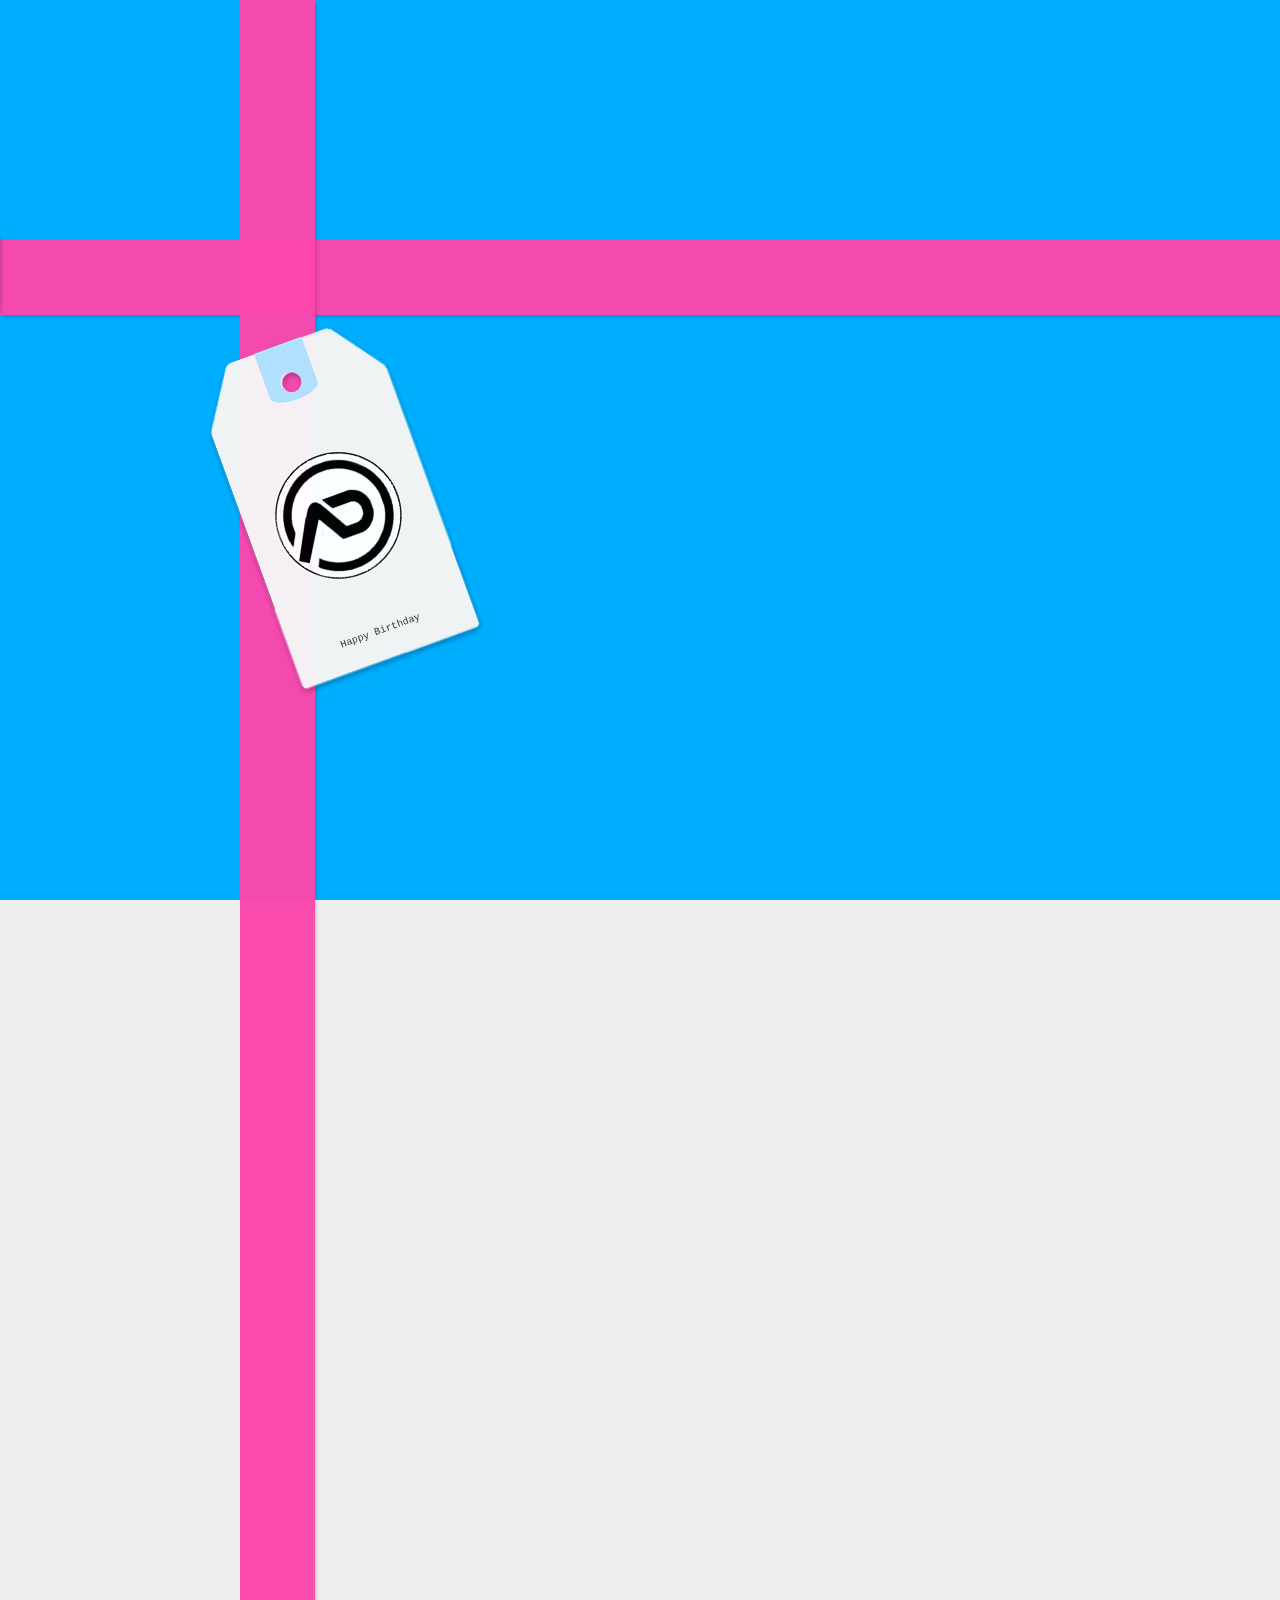
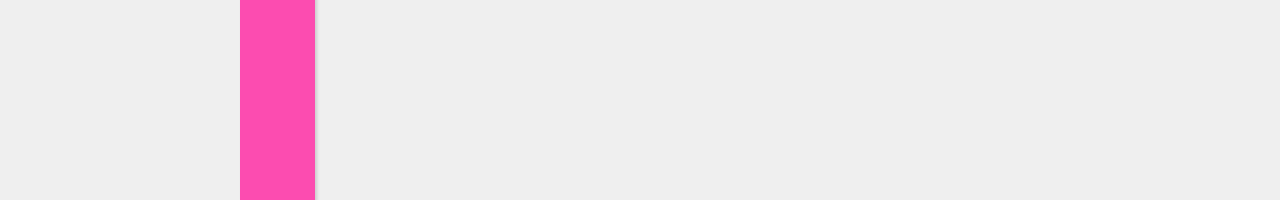
<file: index.html>
<!DOCTYPE html>
<html lang="en">

<head>
  <meta charset="UTF-8">
  <meta name="viewport" content="width=device-width, initial-scale=1.0">
  <title>Birthday Gift</title>
  <link rel="stylesheet" href="./assets/style.css">
  <link rel="apple-touch-icon" sizes="180x180" href="./assets/apple-touch-icon.png">
  <link rel="icon" type="image/png" sizes="32x32" href="./assets/favicon-32x32.png">
  <link rel="icon" type="image/png" sizes="16x16" href="./assets/favicon-16x16.png">
  <link rel="manifest" href="./assets/site.webmanifest">
</head>

<body>
  <!-- partial:index.partial.html -->
  <section id="js-main" class="main">
    <div class="box">
      <div class="box__item box__item--base"></div>
      <div class="box__item box__item--left"></div>
      <div class="box__item box__item--right"></div>
      <div class="box__item box__item--top"></div>
      <div class="box__item box__item--bottom"></div>
      <div class="box__item box__item--shadow"></div>
    </div>
    <a href="./fireworks" target="_blank" id="js-icon1" class="box-icon box-icon--one">
      <div class="box-icon__content">
        <img id="circle2" src="./assets/circle2.png" width="100%">
      </div>
      <div class="box-icon__shadow"></div>
    </a>
    <a href="./card" target="_blank" id="js-icon2" class="box-icon box-icon--two">
      <div id="fw" class="box-icon__content">
        <img id="circle1" src="./assets/circle1.png" width="100%">
      </div>
      <div class="box-icon__shadow"></div>
    </a>
    <a href="./gallery" target="_blank" id="js-icon3" class="box-icon box-icon--three">
      <div class="box-icon__content">
        <img id="circle3" src="./assets/circle3.png" width="100%">
      </div>
      <div class="box-icon__shadow"></div>
    </a>
    <div id="js-cover-place" class="cover-place">
      <div id="js-cover" class="cover">
        <div class="cover__item cover__item--base">
          <div id="js-base-shadow" class="cover__item__shadow"></div>
        </div>
        <div class="cover__item cover__item--left"></div>
        <div class="cover__item cover__item--bottom">
          <div id="js-bottom-shadow" class="cover__item__shadow"></div>
        </div>
      </div>
    </div>
    <div id="js-left-peel" class="peel-item peel-item--left">
      <div class="peel-item__bg">
        <div id="js-left-inner" class="peel-item__bg__inner"></div>
      </div>
      <div class="peel-item__white"></div>
      <div class="peel-item__gradient"></div>
    </div>
    <div id="js-right-peel" class="peel-item peel-item--right">
      <div class="peel-item__bg">
        <div id="js-right-inner" class="peel-item__bg__inner"></div>
      </div>
      <div class="peel-item__white"></div>
      <div class="peel-item__gradient"></div>
    </div>
    <div id="js-line1" class="line-item line-item--hor"></div>
    <div id="js-line2" class="line-item line-item--vert">
      <div class="bow">
        <div class="bow__content"></div>
        <div class="threads">
          <div class="thread-left">
            <div class="thread-left__content"></div>
          </div>
          <div class="thread-right">
            <div class="thread-right__content"></div>
          </div>
        </div><a href="./" id="js-tag" class="tag">
          <div class="tag__content"></div>
          <div class="tag__text">Happy Birthday</div>
        </a>
      </div>
    </div>
    <div id="js-scroll-suggest" class="scroll-suggest">
      <div class="scroll-suggest__content"></div>
    </div>
    <div id="js-scroll-suggest-mask" class="scroll-suggest scroll-suggest--mask">
      <div class="scroll-suggest__content"></div>
    </div>
  </section>
  <!-- partial -->
  <script src='https://cdnjs.cloudflare.com/ajax/libs/jquery/2.1.3/jquery.min.js'></script>
  <script src='https://s3-us-west-2.amazonaws.com/s.cdpn.io/6859/tweenmax.min.js'></script>
  <script src='https://s3-us-west-2.amazonaws.com/s.cdpn.io/6859/jquery.superscrollorama.js'></script>
  <script src='https://s3-us-west-2.amazonaws.com/s.cdpn.io/6859/iscroll.js'></script>
  <script src="./assets/script.js"></script>

</body>

</html>
</file>
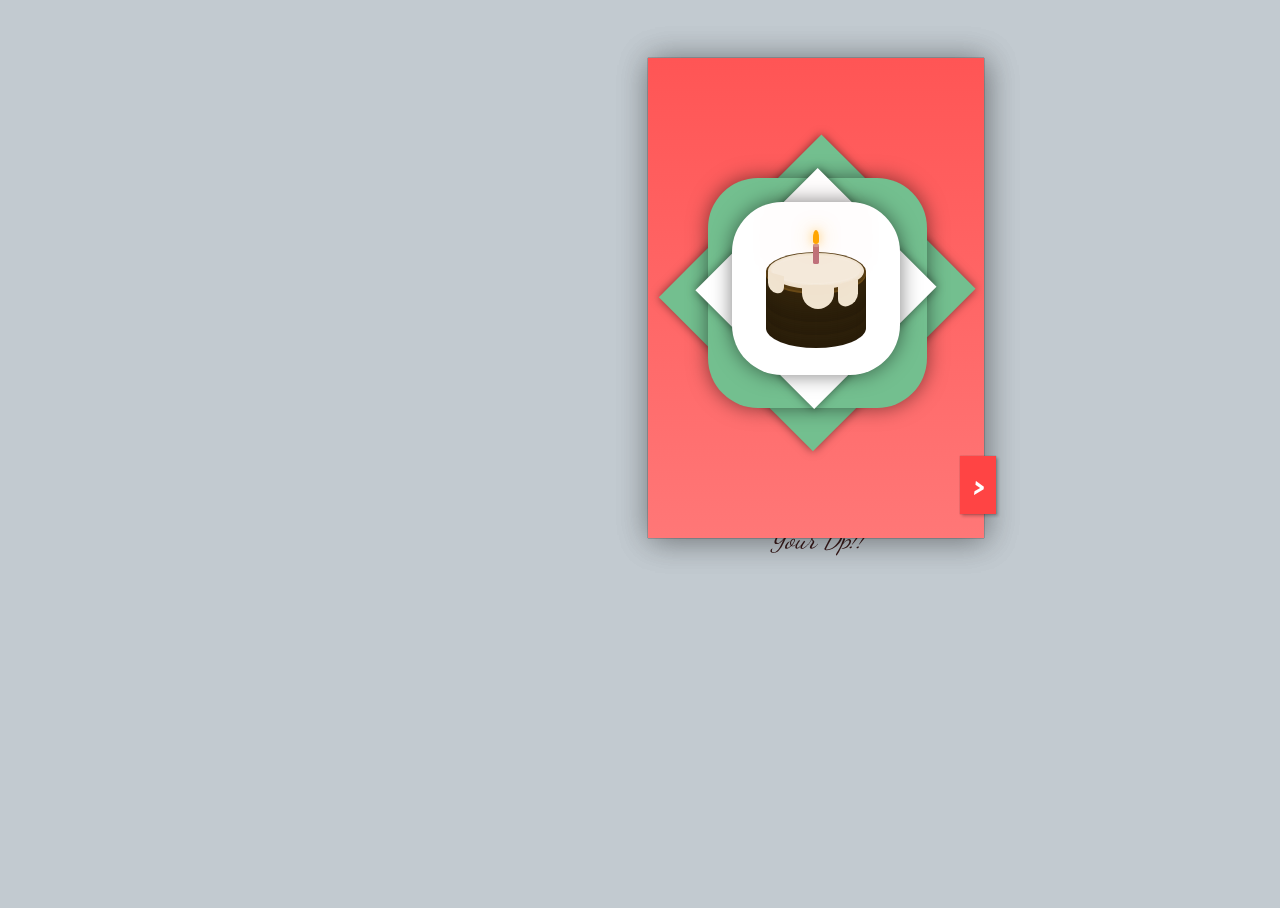
<file: card/index.html>
<!DOCTYPE html>
<html lang="en" >
<head>
  <meta charset="UTF-8">
  <meta name="viewport" content="width=device-width, initial-scale=1.0">
  <title>Birthday Card</title>
  <link rel="apple-touch-icon" sizes="180x180" href="../assets/apple-touch-icon.png">
  <link rel="icon" type="image/png" sizes="32x32" href="../assets/favicon-32x32.png">
  <link rel="icon" type="image/png" sizes="16x16" href="../assets/favicon-16x16.png">
  <link rel="manifest" href="../assets/site.webmanifest">
  <link rel="stylesheet" href="./style.css">
</head>
<body>
<!-- partial:index.partial.html -->
<audio autoplay id="bs_audio" src="./audio/birthday_song.mp3"></audio>
<div id="card">
    <div id="card-inside">
      <div class="wrap">
        <p>Hey Anmol,</p>
        <p>Cheers to the times we lived, N gonna live. No matter what we are never apart. </p>
        <p>That no matter what i m jus a call/text to have those boosting talks & sharing Smiles!! <br>This is probably the best gift I can give you, my word...</p>
        <p>Happiest Birthday Ammya , Even if we are there not our presence is inevitable in your Heart. I Love you. Always
        </p>
        <p class="signed">Your Dp!!</p>
        
      </div>
    </div>

    <div id="card-front">
      <div class="wrap">
          <div class="front">
            <div class="cover-shape-large">
              <div class="shape-diamond"></div>
              <div class="shape-block"></div>
            </div>
            <div class="cover-shape-small">
              <div class="shape-diamond"></div>
              <div class="shape-block">
                <div class="cake">
                  <div class="layer layer-bottom"></div>
                  <div class="layer layer-middle"></div>
                  <div class="layer layer-top"></div>
                  <div class="icing"></div>
                  <div class="drip drip1"></div>
                  <div class="drip drip2"></div>
                  <div class="drip drip3"></div>
                  <div class="candle">
                    <div class="flame"></div>
                  </div>
                </div>
              </div>
            </div>
          </div>
      </div>
      <button id="open">&gt;</button>
      <button id="close">&lt;</button>
    </div>
  </div>
<!-- partial -->
  <script  src="./script.js"></script>
  <script>
    window.onload = function () {
        document.getElementById("bs_audio").play();
      }
  </script>
</body>
</html>
</file>
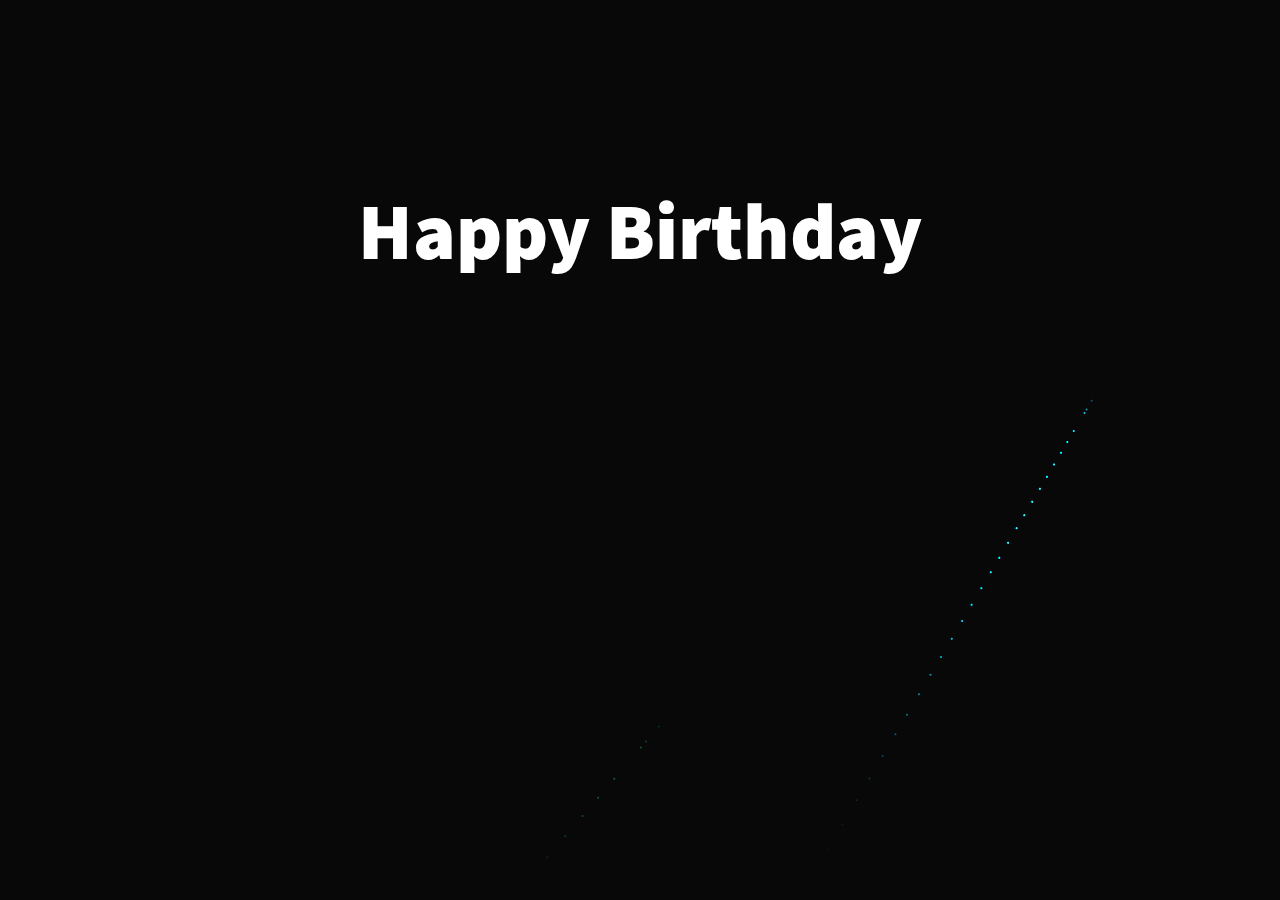
<file: fireworks/index.html>
<!DOCTYPE html>
<html lang="en" >
<head>
  <meta charset="UTF-8">
  <meta name="viewport" content="width=device-width, initial-scale=1.0">
  <title>Fireworks</title>
  <link rel="apple-touch-icon" sizes="180x180" href="../assets/apple-touch-icon.png">
  <link rel="icon" type="image/png" sizes="32x32" href="../assets/favicon-32x32.png">
  <link rel="icon" type="image/png" sizes="16x16" href="../assets/favicon-16x16.png">
  <link rel="manifest" href="../assets/site.webmanifest">
  <link rel='stylesheet' href='https://fonts.googleapis.com/css?family=Source+Sans+Pro:900'><link rel="stylesheet" href="./style.css">

</head>
<body>
<!-- partial:index.partial.html -->
<audio id="fw_audio" src="./audio/fireworks.mp3" loop="loop"></audio>
<h1>Happy Birthday <div id="name"></div></h1>
<canvas id="birthday"></canvas>
<!-- partial -->
  <script  src="./script.js"></script>
  <script>
    var array = ['Anmol ','Ammya ','Rotlu ','Chacchi ','Gaddar ','Virat ki Deewani','Kuttuuu','Gadi ki Dushman'];
    var emojis = ['👩','😄😄','😣😣😢','👱‍♀️','😖🧐🤨','😍😍🤩','🐶🐶','🛵🛵']
    var i = 0;
    var nameH1 = document.getElementById('name');
      setInterval(function () {
        name = array[i%array.length] + emojis[i % emojis.length];
        nameH1.textContent = name;
        i++;
      }, 2000);s
      window.onload = function () {
          document.getElementById("fw_audio").play();
        }
  </script>
</body>
</html>
</file>
<file: assets/style.css>
* {
    -moz-box-sizing: border-box;
    box-sizing: border-box
}

body,html {
    min-width: 100%;
    margin: 0;
    padding: 0;
    overflow: hidden
}

body {
    background: #efefef;
    width: 100%;
    height: 100%;
    font-family: monospace
}

body,section {
    min-height: 100%
}

html {
    height: 100%;
    min-height: 100%
}


.curtain {
    background: #fff;
    position: absolute;
    z-index: 50;
    width: 100%;
    height: 100%;
    top: 0;
    left: 0
}

.scroll-suggest {
    width: 25px;
    position: absolute;
    z-index: 40;
    bottom: 8px;
    left: 50%;
    background: url(https://s3-us-west-2.amazonaws.com/s.cdpn.io/6859/scroll-suggest_1.svg) no-repeat center center;
    background-size: 100% 100%;
    opacity: .25;
    -webkit-transform: translateY(-5px);
    -ms-transform: translateY(-5px);
    transform: translateY(-5px)
}

.scroll-suggest__content {
    padding-bottom: 184.6153846%
}

.scroll-suggest--mask {
    z-index: 20;
    opacity: 1;
    width: 64px;
    height: 64px;
    bottom: 0;
    margin-left: -21px;
    background: #00aeff
}

.thread-left {
    width: 64px;
    background: url(https://s3-us-west-2.amazonaws.com/s.cdpn.io/6859/thread1.svg) no-repeat center center;
    background-size: 100% 100%
}

.thread-left__content {
    padding-bottom: 100%
}

.thread-right {
    width: 16px;
    background: url(https://s3-us-west-2.amazonaws.com/s.cdpn.io/6859/thread2.svg) no-repeat center center;
    background-size: 100% 100%
}

.thread-right__content {
    padding-bottom: 316.6666667%
}

.tag {
    width: 200px;
    position: absolute;
    background: url(./tag.png) no-repeat center center;
    background-size: 100% 100%;
    display: block
}

.ie .tag {
    background-image: url(./tag.png)
}

.tag__content {
    padding-bottom: 180%
}

.tag__text {
    position: absolute;
    bottom: 32px;
    width: 100%;
    text-align: center;
    font-size: 10px
}

.bow {
    width: 480px;
    position: absolute;
    left: -200px;
    top: 156px;
    opacity: .98;
    background: url(https://s3-us-west-2.amazonaws.com/s.cdpn.io/6859/bow.svg) no-repeat center center;
    background-size: auto 100%
}

.bow__content {
    padding-bottom: 58.7360595%
}

.bow .tag {
    top: 168px;
    left: 152px;
    -webkit-transform: rotate(-20deg);
    -ms-transform: rotate(-20deg);
    transform: rotate(-20deg);
    -webkit-transform-origin: center 64px;
    -ms-transform-origin: center 64px;
    transform-origin: center 64px;
    z-index: 1
}

.bow .thread-left,.bow .thread-right {
    position: absolute;
    top: 160px;
    left: 193px;
    z-index: 2
}

.bow .thread-right {
    z-index: 0;
    left: 261px;
    top: 156px
}

.line-item {
    background: rgba(252,70,173,.97);
    position: absolute;
    z-index: 30;
    box-shadow: 2px 2px 3px rgba(0,0,0,.15)
}

.line-item:after,.line-item:before {
    content: '';
    box-shadow: inherit;
    background: inherit;
    position: absolute;
    width: inherit;
    height: inherit
}

.line-item--vert {
    left: 240px;
    top: 0;
    width: 75px;
    height: 100%;
    -webkit-transform-origin: center top;
    -ms-transform-origin: center top;
    transform-origin: center top
}

.line-item--vert:before {
    top: -100%;
    box-shadow: 2px -3px 3px rgba(0,0,0,.15)
}

.line-item--vert:after {
    top: 100%
}

.line-item--hor {
    width: 100%;
    left: 0;
    height: 75px;
    top: 240px
}

.line-item--hor:before {
    left: -100%;
    box-shadow: 2px -3px 3px rgba(0,0,0,.15)
}

.line-item--hor:after {
    left: 100%
}

.svg-icon--twitter {
    fill: #00aeff
}

.svg-icon--dribbble {
    fill: #fc46ad
}

.svg-icon--github {
    fill: #4d4d4d
}

.box-icon {
    width: 7.5%;
    display: block;
    position: absolute;
    top: 50%;
    left: 50%;
    margin-top: -3.75%
}

.box-icon--one {
    margin-left: -18.75%
}

.box-icon--two {
    margin-left: -3.75%
}

.box-icon--three {
    margin-left: 11.25%
}

.box-icon__content {
    padding-bottom: 0;
    z-index: 1;
    position: relative;
    border-radius: 50%;
    box-shadow: 2px 2px 2px rgba(0,0,0,.3)
}

.box-icon__content:hover {
    cursor: pointer
}

/* .box-icon__content:hover .svg-icon--twitter {
    fill: #00a7f5
} */

/* .box-icon__content:hover .svg-icon--dribbble {
    fill: #fc2da2
} */

/* .box-icon__content:hover .svg-icon--github {
    fill: #404040
} */

.box-icon__shadow {
    content: '';
    position: absolute;
    z-index: 0;
    top: 32%;
    left: 35%;
    height: 100%;
    width: 200%;
    background: url(https://s3-us-west-2.amazonaws.com/s.cdpn.io/6859/icon-gradient.svg) no-repeat left top;
    background-size: 100% 100%;
    -webkit-transform: rotate(20deg);
    -ms-transform: rotate(20deg);
    transform: rotate(20deg)
}

.box-icon svg {
    width: 100%;
    height: 100%;
    position: absolute;
    display: block
}

.box {
    -webkit-transform-style: preserve3d;
    -ms-transform-style: preserve3d;
    transform-style: preserve3d;
    position: absolute;
    top: 12px;
    left: 12px;
    bottom: 12px;
    right: 12px;
    -webkit-perspective: 1000px;
    -ms-perspective: 1000px;
    perspective: 1000px
}

.box__item {
    position: absolute
}

.box__item:after {
    content: '';
    position: absolute;
    top: 0;
    left: 0;
    width: 100%;
    height: 100%;
    background: url(https://s3-us-west-2.amazonaws.com/s.cdpn.io/6859/shadow-mask.png) no-repeat center center;
    opacity: .12;
    background-size: 100% 100%
}

.box__item--shadow {
    height: 100%;
    width: 100%;
    background: url(https://s3-us-west-2.amazonaws.com/s.cdpn.io/6859/box-shadow.png) no-repeat left center;
    background-size: auto 100%;
    box-shadow: none
}

@media only screen and (-webkit-min-device-pixel-ratio: 2),(min-resolution:144dpi) {
    .box__item--shadow {
        background:url(https://s3-us-west-2.amazonaws.com/s.cdpn.io/6859/box-shadow@2x.png) no-repeat left center;
        background-size: auto 100%
    }
}

.box__item--shadow:after {
    display: none
}

.box__item--base {
    left: 12.95%;
    right: 12.95%;
    top: 12.95%;
    bottom: 12.95%;
    background: #e3e3e3;
    background: -webkit-gradient(linear,left top,right top,color-stop(0%,#dfdfdf),color-stop(100%,#ededed));
    background: -webkit-linear-gradient(left,#dfdfdf 0,#ededed 100%);
    background: linear-gradient(to right,#dfdfdf 0,#ededed 100%)
}

.box__item--base:after {
    display: none
}

.box__item--left {
    top: 0;
    left: 0;
    background: #fff;
    background: -webkit-gradient(linear,left top,right top,color-stop(0%,#fff),color-stop(100%,#e1e1e1));
    background: -webkit-linear-gradient(left,#fff 0,#e1e1e1 100%);
    background: linear-gradient(to right,#fff 0,#e1e1e1 100%)
}

.box__item--right {
    top: 0;
    right: 0;
    background-image: -webkit-linear-gradient(0deg,#fff 0,#e8e8e8 100%);
    background-image: -webkit-linear-gradient(180deg,#fff 0,#e8e8e8 100%);
    background-image: linear-gradient(-90deg,#fff 0,#e8e8e8 100%)
}

.box__item--right:after {
    opacity: .02
}

.box__item--left,.box__item--right {
    height: 100%;
    width: 12.95%
}

.box__item--top {
    -webkit-transform: rotateX(-75.5deg);
    -ms-transform: rotateX(-75.5deg);
    transform: rotateX(-75.5deg);
    -webkit-transform-origin: 50% top;
    -ms-transform-origin: 50% top;
    transform-origin: 50% top;
    top: 0;
    left: 0;
    background: #fff;
    background: -webkit-gradient(linear,left top,left bottom,color-stop(0%,#fff),color-stop(100%,#e1e1e1));
    background: -webkit-linear-gradient(top,#fff 0,#e1e1e1 100%);
    background: linear-gradient(to bottom,#fff 0,#e1e1e1 100%)
}

.box__item--top:after {
    -webkit-transform: rotate(180deg);
    -ms-transform: rotate(180deg);
    transform: rotate(180deg);
    opacity: .01
}

.box__item--bottom {
    -webkit-transform: rotateX(75.5deg);
    -ms-transform: rotateX(75.5deg);
    transform: rotateX(75.5deg);
    -webkit-transform-origin: 50% bottom;
    -ms-transform-origin: 50% bottom;
    transform-origin: 50% bottom;
    bottom: 0;
    left: 0;
    background-image: -webkit-linear-gradient(90deg,#fff 0,#e1e1e1 100%);
    background-image: linear-gradient(0deg,#fff 0,#e1e1e1 100%)
}

.box__item--bottom:after {
    -webkit-transform: rotate(180deg);
    -ms-transform: rotate(180deg);
    transform: rotate(180deg);
    opacity: .01
}

.box__item--bottom,.box__item--top {
    height: 360px;
    width: 100%
}

.text {
    fill: #fff;
    font-size: 22px;
    white-space: nowrap;
    font-family: 'Open Sans';
    text-transform: uppercase
}

.text--label {
    font-size: 13px
}

.svg-container {
    padding-bottom: 70.3125%;
    position: relative
}

.svg-container__content {
    position: absolute;
    width: 100%;
    height: 100%;
    overflow: hidden
}

.svg-container__content svg {
    width: 100%;
    height: 100%
}

.cover-place {
    position: absolute;
    top: 0;
    left: 0;
    width: 100%;
    height: 100%;
    z-index: 10;
    -webkit-perspective: 600000px;
    -ms-perspective: 600000px;
    perspective: 600000px
}

.cover {
    position: absolute;
    top: 0;
    left: 0;
    width: 100%;
    height: 100%;
    -webkit-transform: rotateY(0deg) rotateX(0deg) translateY(0px) translateZ(0px);
    -ms-transform: rotateY(0deg) rotateX(0deg) translateY(0px) translateZ(0px);
    transform: rotateY(0deg) rotateX(0deg) translateY(0px) translateZ(0px);
    -webkit-transform-origin: right top;
    -ms-transform-origin: right top;
    transform-origin: right top;
    -webkit-transform-style: preserve-3d;
    -ms-transform-style: preserve-3d;
    transform-style: preserve-3d
}

.cover__item {
    position: absolute
}

.cover__item__shadow {
    width: 100%;
    height: 100%;
    position: absolute;
    top: 0;
    left: 0;
    background: rgba(0,0,0,.5);
    opacity: 0
}

.cover__item:after {
    content: '';
    position: absolute;
    width: 100%;
    height: 100%;
    top: 0;
    left: 0;
    background: #33beff url(https://s3-us-west-2.amazonaws.com/s.cdpn.io/6859/pattern.svg) repeat left center;
    background: #f5e314 url(https://s3-us-west-2.amazonaws.com/s.cdpn.io/6859/pattern.svg) repeat left center;
    background: #08d6bb url(https://s3-us-west-2.amazonaws.com/s.cdpn.io/6859/pattern.svg) repeat left center;
    opacity: .75
}

.cover__item--base {
    background: #fff;
    background: -webkit-gradient(linear,left top,right top,color-stop(0%,#fff),color-stop(100%,#e8e8e8));
    background: -webkit-linear-gradient(left,#fff 0,#e8e8e8 100%);
    background: linear-gradient(to right,#fff 0,#e8e8e8 100%);
    width: 100%;
    height: 100%
}

.cover__item--left {
    left: 0;
    -webkit-transform-origin: left center;
    -ms-transform-origin: left center;
    transform-origin: left center;
    -webkit-transform: rotateY(90deg);
    -ms-transform: rotateY(90deg);
    transform: rotateY(90deg);
    background-image: -webkit-linear-gradient(0deg,#fff 0,#e8e8e8 100%);
    background-image: -webkit-linear-gradient(180deg,#fff 0,#e8e8e8 100%);
    background-image: linear-gradient(-90deg,#fff 0,#e8e8e8 100%)
}

.cover__item--left:after {
    background-image: url(https://s3-us-west-2.amazonaws.com/s.cdpn.io/6859/pattern2.svg)
}

.cover__item--left {
    height: 100%;
    width: 200px
}

.cover__item--bottom {
    bottom: 0;
    -webkit-transform-origin: center bottom;
    -ms-transform-origin: center bottom;
    transform-origin: center bottom;
    -webkit-transform: rotateX(90deg);
    -ms-transform: rotateX(90deg);
    transform: rotateX(90deg);
    background: #fff;
    background: -webkit-gradient(linear,left top,left bottom,color-stop(0%,#fff),color-stop(100%,#e1e1e1));
    background: -webkit-linear-gradient(top,#fff 0,#e1e1e1 100%);
    background: linear-gradient(to bottom,#fff 0,#e1e1e1 100%)
}

.cover__item--bottom:after {
    -webkit-transform: rotate(180deg);
    -ms-transform: rotate(180deg);
    transform: rotate(180deg)
}

.cover__item--bottom .cover__item__shadow:after {
    content: '';
    position: absolute;
    top: 0;
    left: 0;
    width: 100%;
    height: 100%;
    opacity: .35;
    background: -webkit-gradient(linear,left top,left bottom,color-stop(0%,rgba(0,0,0,0)),color-stop(100%,rgba(0,0,0,.65)));
    background: -webkit-linear-gradient(top,rgba(0,0,0,0)0,rgba(0,0,0,.65)100%);
    background: linear-gradient(to bottom,rgba(0,0,0,0)0,rgba(0,0,0,.65)100%)
}

.cover__item--bottom {
    width: 100%;
    height: 200px
}

body {
    background-position: 0 0
}

.peel-item {
    height: 100%;
    width: 50%;
    top: 0;
    position: absolute;
    z-index: 20
}

.peel-item__gradient,.peel-item__white {
    background: #fff;
    height: 100%;
    position: absolute;
    top: 0
}

.peel-item__bg {
    top: 0;
    left: 0;
    width: 100%;
    height: 100%;
    position: absolute;
    overflow: hidden
}

.peel-item__bg__inner {
    background: #00aeff url(https://s3-us-west-2.amazonaws.com/s.cdpn.io/6859/dots-pattern_1.svg) left bottom;
    -webkit-transform: translateZ(0);
    -ms-transform: translateZ(0);
    transform: translateZ(0);
    position: absolute;
    width: 100%;
    height: 100%;
    top: 0;
    left: 0
}

.peel-item__gradient {
    max-width: 80px
}

.peel-item--left {
    left: 0
}

.peel-item--left .peel-item__gradient,.peel-item--left .peel-item__white {
    right: -1px
}

.peel-item--left .peel-item__bg__inner {
    background-position: right bottom
}

.peel-item--left .peel-item__white {
    box-shadow: 2px 2px 8px rgba(0,0,0,.075),-8px -8px 24px rgba(0,0,0,.125)
}

.peel-item--left .peel-item__gradient {
    background: #fff;
    background: -webkit-gradient(linear,left top,right top,color-stop(2%,#fff),color-stop(71%,#e6e6e6),color-stop(100%,#eee));
    background: -webkit-linear-gradient(left,#fff 2%,#e6e6e6 71%,#eee 100%);
    background: linear-gradient(to right,#fff 2%,#e6e6e6 71%,#eee 100%)
}

.ie9 .peel-item--left .peel-item__gradient {
    background: url(https://s3-us-west-2.amazonaws.com/s.cdpn.io/6859/gradient-ie-fix-left.svg) no-repeat left top;
    background-size: 100% 100%
}

.peel-item--right {
    left: 50%
}

.peel-item--right .peel-item__gradient,.peel-item--right .peel-item__white {
    left: -1px
}

.peel-item--right .peel-item__white {
    box-shadow: -2px 2px 8px rgba(0,0,0,.075),8px -8px 24px rgba(0,0,0,.125)
}

.peel-item--right .peel-item__gradient {
    background: #eee;
    background: -webkit-gradient(linear,left top,right top,color-stop(0%,#eee),color-stop(29%,#e6e6e6),color-stop(98%,#fff));
    background: -webkit-linear-gradient(left,#eee 0,#e6e6e6 29%,#fff 98%);
    background: linear-gradient(to right,#eee 0,#e6e6e6 29%,#fff 98%)
}

.ie9 .peel-item--right .peel-item__gradient {
    background: url(https://s3-us-west-2.amazonaws.com/s.cdpn.io/6859/gradient-ie-fix.svg) no-repeat left top;
    background-size: 100% 100%
}

.header-l {
    background: c-red;
    height: 80px;
    padding: 12px 16px;
    position: fixed;
    top: 0;
    left: 0;
    width: 100%
}

.header-l .main-logo-b {
    color: c-bg;
    margin-top: -4px
}

.header-l .round-icon-b {
    float: right
}

.header-l .round-icon-b+.round-icon-b {
    margin-right: 16px
}

.side-icons-l {
    display: inline-block
}

.side-icons-l .timer-b {
    margin-bottom: 32px
}

.side-icons-l .icon {
    margin: 0 auto
}

.side-icons-l .icon+.icon {
    margin-top: 16px
}

.recipes-l .recipe-b+.recipe-b:after {
    content: '';
    width: 100%;
    height: 16px;
    top: -8px;
    position: absolute;
    background-image: -webkit-repeating-radial-gradient(center center,c-red,c-red 1px,transparent 1px,transparent 100%);
    background-image: repeating-radial-gradient(center center,c-red,c-red 1px,transparent 1px,transparent 100%);
    background-size: 8px 8px
}

.icon {
    width: 32px;
    height: 32px;
    fill: c-red;
    display: block;
    position: relative
}

.icon:after {
    content: '';
    width: 100%;
    height: 100%;
    position: absolute;
    top: 0;
    left: 0
}

.icon svg {
    float: left;
    width: 100%;
    height: 100%
}

.icon.is-hoverable:hover {
    fill: c-red-hover;
    cursor: pointer
}

a {
  color: #333;
}
</file>
<file: card/style.css>
@import url(https://fonts.googleapis.com/css?family=Nobile:400italic,700italic);
@import url(https://fonts.googleapis.com/css?family=Dancing+Script);
* {
  box-sizing: border-box;
  -moz-box-sizing: border-box;
  -webkit-box-sizing: border-box;
}
body {
  background: #E5E5E5;
  /* background-image: url("/gray-floral.png"); */
  padding: 50px;
}

#card-front {
  color: #FFDFDF;
}

#card, #card-front, #card-inside {
  height: 480px;
}

.wrap {
    padding: 1.5em 2.5em;
    height: 100%;
}
#card-front, #card-inside {
  width: 35%;
  -webkit-box-shadow: 2px 2px 30px rgba(0, 0, 0, .25), 0 0 1px rgba(0, 0, 0, .5);
  -moz-box-shadow: 2px 2px 30px rgba(0, 0, 0, .25), 0 0 1px rgba(0, 0, 0, .5);
  box-shadow: 2px 2px 30px rgba(0, 0, 0, .25), 0 0 1px rgba(0, 0, 0, .5);
  position: absolute;
  left: 50%;
}


#card-inside .wrap {
    background: #FFEFEF;
    -webkit-box-shadow: inset 2px 0 1px rgba(0, 0, 0, .05);
    -moz-box-shadow: inset 2px 0 1px rgba(0, 0, 0, .05);
    box-shadow: inset 2px 0 1px rgba(0, 0, 0, .05);
}
#card {
    max-width: 960px;
    margin: 0 auto;
    transform-style: preserve-3d;
    -moz-transform-style: preserve-3d;
    -webkit-transform-style: preserve-3d;
    perspective: 5000px;
    -moz-perspective: 5000px;
    -webkit-perspective: 5000px;
    position: relative;
}

#card h1 {
    text-align: center;
    font-family: 'Nobile', sans-serif;
    font-style: italic;
    font-size: 70px;
    text-shadow: 
        4px 4px 0px rgba(0, 0, 0, .15),
        1px 1px 0 rgba(255, 200, 200, 255),
        2px 2px 0 rgba(255, 150, 150, 255),
        3px 3px 0 rgba(255, 125, 125, 255);
    color: #FFF;
}
#card-inside {
    font-size: 1.1em;
    line-height: 1.4;
    font-family: 'Nobile';
    color: #331717;
    font-style: italic;
}

p {
    margin-top: 1em;
}

p:first-child {
    margin-top: 0;
}

p.signed {
    margin-top: 1.5em;
    text-align: center;
    font-family: 'Dancing Script', sans-serif;
    font-size: 1.5em;
}

#card-front {
    background-color: #FF5555;
    background-image: linear-gradient(top, #FF5555 0%, #FF7777 100%);
    background-image: -moz-linear-gradient(top, #FF5555 0%, #FF7777 100%);
    background-image: -webkit-linear-gradient(top, #FF5555 0%, #FF7777 100%);
            transform-origin: left;
       -moz-transform-origin: left;
    -webkit-transform-origin: left;
            transition:         transform 1s linear;
       -moz-transition:    -moz-transform 1s linear;
    -webkit-transition: -webkit-transform 1s linear;
    position: relative;
}

#card-front .wrap {
            transition: background 1s linear;
       -moz-transition: background 1s linear;
    -webkit-transition: background 1s linear;
}

#card-front button {
  position: absolute;
  bottom: 1em;
  right: -12px;
  background: #f44;
  color: #FFF;
  font-family: 'Nobile', sans-serif;
  font-style: italic;
  font-weight: bold;
  font-size: 1.5em;
  padding: .5em;
  border: none;
  cursor: pointer;
          box-shadow: 2px 2px 3px rgba(0, 0, 0, .25), 0 0 1px rgba(0, 0, 0, .4);
     -moz-box-shadow: 2px 2px 3px rgba(0, 0, 0, .25), 0 0 1px rgba(0, 0, 0, .4);
  -webkit-box-shadow: 2px 2px 3px rgba(0, 0, 0, .25), 0 0 1px rgba(0, 0, 0, .4);
}

#card-front button:hover,
#card-front button:focus {
  background: #F22;
}

#close {
  display: none;
}

#card.open-fully #close,
#card-open-half #close {
  display: inline;
}

#card.open-fully #open {
  display: none;
}


#card.open-half #card-front,
#card.close-half #card-front {
            transform: rotateY(-90deg);
       -moz-transform: rotateY(-90deg);
    -webkit-transform: rotateY(-90deg);
}
#card.open-half #card-front .wrap {
    background-color: rgba(0, 0, 0, .5);
}

#card.open-fully #card-front,
#card.close-half #card-front {
  background: #FFEFEF;
}

#card.open-fully #card-front {
    transform: rotateY(-180deg);
    -moz-transform: rotateY(-180deg);
    -webkit-transform: rotateY(-180deg);
}

#card.open-fully #card-front .wrap {
    background-color: rgba(0, 0, 0, 0);
}

#card.open-fully #card-front .wrap *,
#card.close-half #card-front .wrap * {
   display: none;
}

footer {
  max-width: 500px;
  margin: 40px auto;
  font-family: 'Nobile', sans-serif;
  font-size: 14px;
  line-height: 1.6;
  color: #888;
  text-align: center;
}

@import url(https://fonts.googleapis.com/css?family=Nobile:400italic,700italic);
html, body {
  overflow: hidden;
  background-color: #c2cad0;
  width: 100%;
  height: 100%;
}

.card {
  position: relative;
  width: 300px;
  height: 425px;
  border: 10px solid #73BFB5;
  margin: 50px auto 0 auto;
  box-shadow: inset 10px 0px 15px 0px rgba(0, 0, 0, 0.1);
  background-color: #e6f0e6;
}

.card .text-container {
  width: 80%;
  height: 80%;
  margin: auto;
}

.strikethrough {
  text-decoration: line-through;
}

.card .text-container #head {
  font-family: 'Nobile', sans-serif;
  font-size: 1.5em;
  margin: 60px auto 60px auto;
}

.card p {
  font-size: 1.1em;
  line-height: 1.4;
  font-family: 'Nobile';
  color: #331717;
  font-style: italic;
  text-align: center;
  margin: 30px auto 0px auto;
}

.card .front {
  position: absolute;
  width: 100%;
  height: 100%;
  margin: -10px 0px 0px -10px;
  border: 10px solid #73BFB5;
  backface-visibility: hidden;
  background-color: #73a3bf;
  /* background-image: url($cover-image); */
  background-size: contain;
  transform-style: preserve-3d;
  transform-origin: 0% 50%;
  transform: perspective(800px) rotateY(0deg);
  transition: all 0.8s ease-in-out;
}

.card:hover .front {
  transform: perspective(800px) rotateY(-170deg);
  background-color: #41718d;
}

.card:hover .back {
  transform: perspective(800px) rotateY(-170deg);
  box-shadow: 7px 0px 5px 0px rgba(0, 0, 0, 0.3), inset 2px 0px 15px 0px rgba(0, 0, 0, 0.1);
  background-color: #d2dcd2;
}

.card .back {
  position: absolute;
  width: 100%;
  height: 100%;
  border: 10px solid #73BFB5;
  margin: -10px 0px 0px -10px;
  backface-visibility: visible;
  filter: drop-shadow(2px 2px 4px rgba(0, 0, 0, 0.5));
  transform-style: preserve-3d;
  transform-origin: 0% 50%;
  transform: perspective(800px) rotateY(0deg);
  transition: all 0.8s ease-in-out;
  background-color: #e6f0e6;
  box-shadow: 0px 0px 0px 0px rgba(0, 0, 0, 0.1);
}

.cover-shape-large {
  position: absolute;
  width: 65%;
  height: 48%;
  top: 25%;
  left: 18%;
  /* transform: rotateZ(45deg); */
}

.cover-shape-large .shape-block, .cover-shape-large .shape-diamond {
  background-color: #73bf8f;
}

.cover-shape-small {
  position: absolute;
  width: 50%;
  height: 36%;
  top: 30%;
  left: 25%;
}

.shape-block {
  position: absolute;
  width: 100%;
  height: 100%;
  background-color: white;
  border-radius: 50px;
  box-shadow: 0 0 20px 0 rgba(0, 0, 0, 0.5);
}

#shape-image {
  background-image: url("http://freedesignfile.com/upload/2013/02/Birthday-cake-vector-4.jpg");
  background-size: contain;
  background-repeat: no-repeat;
  background-position: center;
}

.shape-diamond {
  position: absolute;
  width: 100%;
  height: 100%;
  background-color: white;
  box-shadow: 0 0 10px 0 rgba(0, 0, 0, 0.5);
  transform: rotateZ(45deg);
}

/* cake animation stuff from: https://codepen.io/WithAnEs/pen/OVZRvg
   not created by me! It's by Mark Thomes.
*/
.cake {
  position: absolute;
  width: 100px;
  height: 80px;
  top: 45%;
  left: 50%;
  margin-top: -28px;
  margin-left: -50px;
}

.cake > * {
  position: absolute;
  /* backface-visibility: hidden; */
}

.layer {
  position: absolute;
  display: block;
  width: 100px;
  height: 40px;
  border-radius: 50%;
  background-color: #553c13;
  box-shadow: 0 2px 0px #6a4b18, 0 4px 0px #33240b, 0 6px 0px #32230b, 0 8px 0px #31230b, 0 10px 0px #30220b, 0 12px 0px #2f220b, 0 14px 0px #2f210a, 0 16px 0px #2e200a, 0 18px 0px #2d200a, 0 20px 0px #2c1f0a, 0 22px 0px #2b1f0a, 0 24px 0px #2a1e09, 0 26px 0px #2a1d09, 0 28px 0px #291d09, 0 30px 0px #281c09;
}

.layer-top {
  top: 0px;
}

.layer-middle {
  top: 13.2px;
}

.layer-bottom {
  top: 26.4px;
}

.icing {
  top: 0.8px;
  left: 2px;
  background-color: #f0e4d0;
  width: 96px;
  height: 36px;
  border-radius: 50%;
}
.icing:before {
  content: "";
  position: absolute;
  top: 4px;
  right: 5px;
  bottom: 6px;
  left: 5px;
  background-color: #f4ebdc;
  box-shadow: 0 0 4px #f6efe3, 0 0 4px #f6efe3, 0 0 4px #f6efe3;
  border-radius: 50%;
  /* z-index: 1; */
}

.drip {
  display: block;
  width: 20px;
  height: 24px;
  border-bottom-left-radius: 25px;
  border-bottom-right-radius: 25px;
  background-color: #f0e4d0;
}

.drip1 {
  top: 22px;
  left: 2px;
  transform: skewY(15deg);
  height: 19.2px;
  width: 16px;
}

.drip2 {
  top: 30px;
  left: 72.4px;
  transform: skewY(-15deg);
}

.drip3 {
  top: 33.6px;
  left: 36px;
  width: 32px;
  border-bottom-left-radius: 40px;
  border-bottom-right-radius: 40px;
}

.candle {
  background-color: #bf737d;
  width: 6.4px;
  height: 20px;
  border-radius: 8px / 4px;
  top: -8px;
  left: 50%;
  margin-left: -3.2px;
  /* z-index: 10; */
}
.candle:before {
  content: "";
  position: absolute;
  top: 0;
  left: 0;
  width: 6.4px;
  height: 3.2px;
  border-radius: 50%;
  background-color: #cf969e;
}

.flame {
  position: absolute;
  background-color: orange;
  width: 6px;
  height: 14px;
  border-radius: 10px 10px 10px 10px / 25px 25px 10px 10px;
  top: -13.6px;
  left: 50%;
  margin-left: -3px;
  /* z-index: 10; */
  box-shadow: 0 0 10px rgba(255, 165, 0, 0.5), 0 0 20px rgba(255, 165, 0, 0.5), 0 0 60px rgba(255, 165, 0, 0.5), 0 0 80px rgba(255, 165, 0, 0.5);
  transform-origin: 50% 90%;
  animation: flicker 1s ease-in-out infinite;
}

@keyframes flicker {
  0% {
    /* transform: rotateZ(5deg); */
    box-shadow: 0 0 10px rgba(255, 165, 0, 0.2), 0 0 20px rgba(255, 165, 0, 0.2), 0 0 60px rgba(255, 165, 0, 0.2), 0 0 80px rgba(255, 165, 0, 0.2);
  }
  25% {
    /* transform: rotateZ(-5deg); */
    box-shadow: 0 0 10px rgba(255, 165, 0, 0.5), 0 0 20px rgba(255, 165, 0, 0.5), 0 0 60px rgba(255, 165, 0, 0.5), 0 0 80px rgba(255, 165, 0, 0.5);
  }
  50% {
    /* transform: rotateZ(10deg); */
    box-shadow: 0 0 10px rgba(255, 165, 0, 0.3), 0 0 20px rgba(255, 165, 0, 0.3), 0 0 60px rgba(255, 165, 0, 0.3), 0 0 80px rgba(255, 165, 0, 0.3);
  }
  75% {
    /* transform: rotateZ(-10deg); */
    box-shadow: 0 0 10px rgba(255, 165, 0, 0.4), 0 0 20px rgba(255, 165, 0, 0.4), 0 0 60px rgba(255, 165, 0, 0.4), 0 0 80px rgba(255, 165, 0, 0.4);
  }
  100% {
    /* transform: rotateZ(5deg); */
    box-shadow: 0 0 10px rgba(255, 165, 0, 0.5), 0 0 20px rgba(255, 165, 0, 0.5), 0 0 60px rgba(255, 165, 0, 0.5), 0 0 80px rgba(255, 165, 0, 0.5);
  }
}
</file>
<file: fireworks/style.css>
body {
  margin: 0;
  background: #020202;
  cursor: crosshair;
  width: 1vw;
}
canvas{display:block}
h1 {
  position: absolute;
  top: 20%;
  left: 50%;
  transform: translate(-50%, -50%);
  color: #fff;
  font-family: "Source Sans Pro";
  font-size: 5em;
  font-weight: 900;
  -webkit-user-select: none;
  user-select: none;
}
</file>
